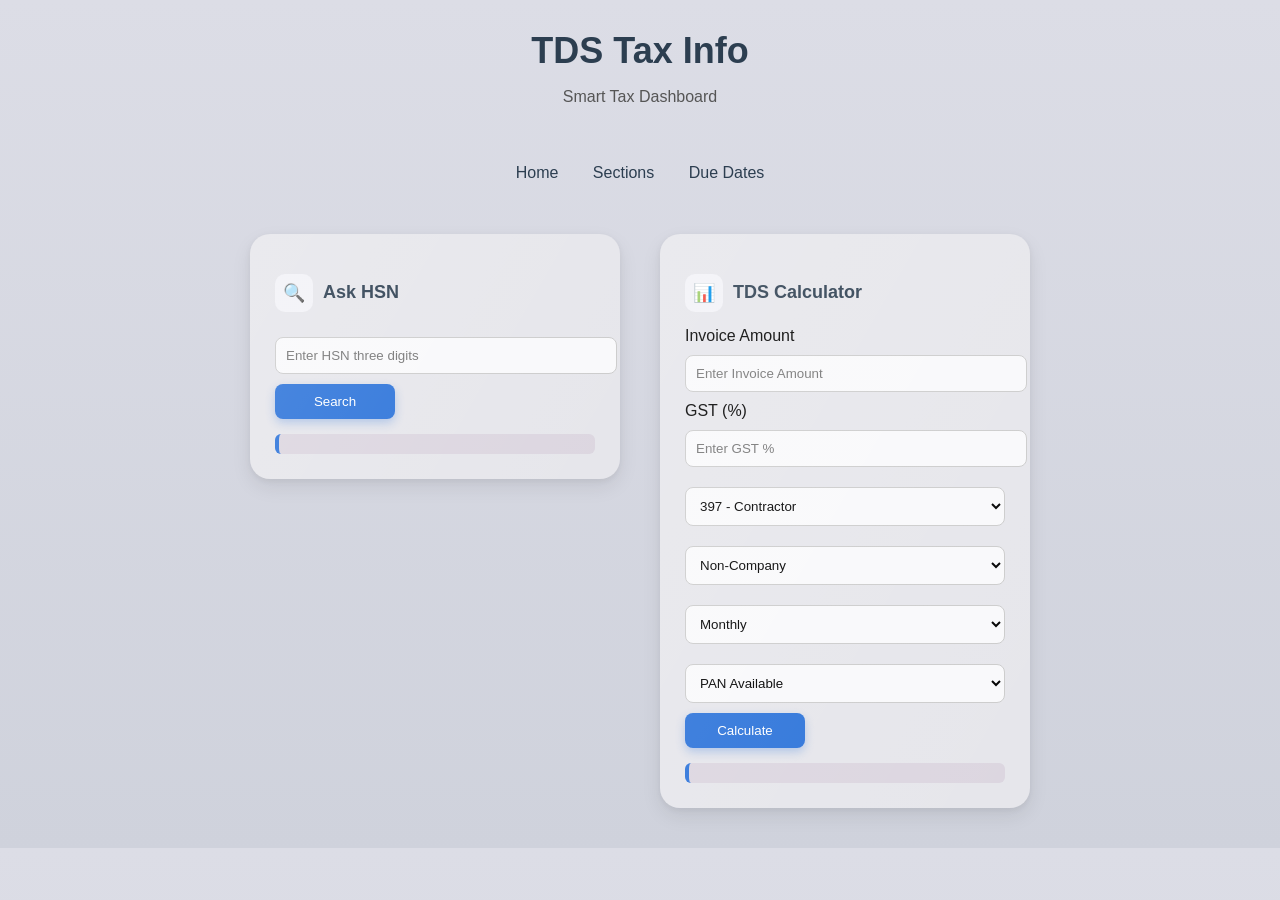
<file: index.html>
<!DOCTYPE html>
<html>
<head>
  <title>TDS Tax Info</title>
  <link rel="stylesheet" href="style.css">
</head>

<body>

<header>
  <h1>TDS Tax Info</h1>
  <p>Smart Tax Dashboard</p>
</header>

<nav>
  <a href="index.html">Home</a>
  <a href="sections.html">Sections</a>
  <a href="due-dates.html">Due Dates</a>
</nav>

<div class="container">

<!-- HSN -->
<div class="card">
  <h2 class="title"><span class="icon">🔍</span> Ask HSN</h2>
  <input type="text" id="hsn" placeholder="Enter HSN three digits">
  <button onclick="findHSN()">Search</button>
  <div id="hsnResult" class="result"></div>
</div>

<!-- CALCULATOR -->
<div class="card">
  <h2 class="title">
    <span class="icon">📊</span>
    TDS Calculator
  </h2>

  <label>Invoice Amount</label>
  <input type="number" id="invoiceAmount" placeholder="Enter Invoice Amount">

  <label>GST (%)</label>
  <input type="number" id="gstPercent" placeholder="Enter GST %">

  <select id="section" onchange="updateOptions()"></select>

  <div id="extraOptions"></div>

  <select id="period">
    <option value="monthly">Monthly</option>
    <option value="yearly">Yearly</option>
  </select>

  <select id="pan">
    <option value="yes">PAN Available</option>
    <option value="no">No PAN (20%)</option>
  </select>

  <button onclick="calculateTDS()">Calculate</button>

  <div id="result" class="result"></div>
</div>

</div>

<script src="database.js"></script>
<script src="script.js"></script>

</body>
</html>
</file>
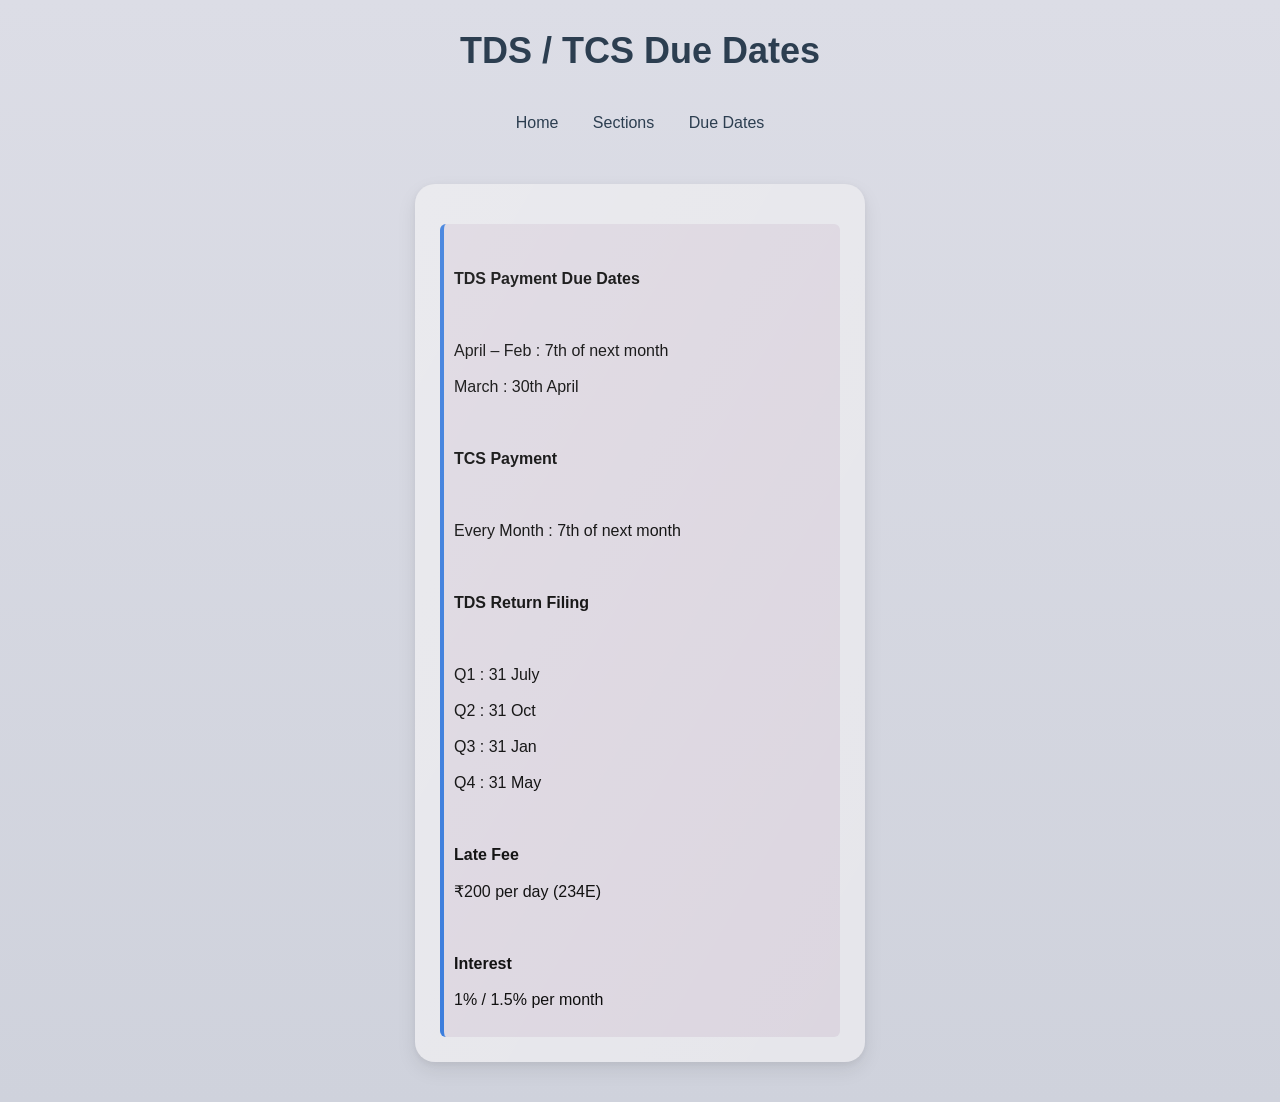
<file: due-dates.html>
<!DOCTYPE html>
<html>
<head>
  <title>Due Dates</title>
  <link rel="stylesheet" href="style.css">
</head>

<body>

<header>
  <h1>TDS / TCS Due Dates</h1>
</header>

<nav>
  <a href="index.html">Home</a>
  <a href="sections.html">Sections</a>
  <a href="due-dates.html">Due Dates</a>
</nav>

<div class="container">

<div class="card" style="width:400px">

<div class="result">

<b>TDS Payment Due Dates</b><br><br>

April – Feb : 7th of next month<br>
March       : 30th April<br><br>

<b>TCS Payment</b><br><br>

Every Month : 7th of next month<br><br>

<b>TDS Return Filing</b><br><br>

Q1 : 31 July<br>
Q2 : 31 Oct<br>
Q3 : 31 Jan<br>
Q4 : 31 May<br><br>

<b>Late Fee</b><br>
₹200 per day (234E)<br><br>

<b>Interest</b><br>
1% / 1.5% per month

</div>

</div>

</div>

</body>
</html>
</file>
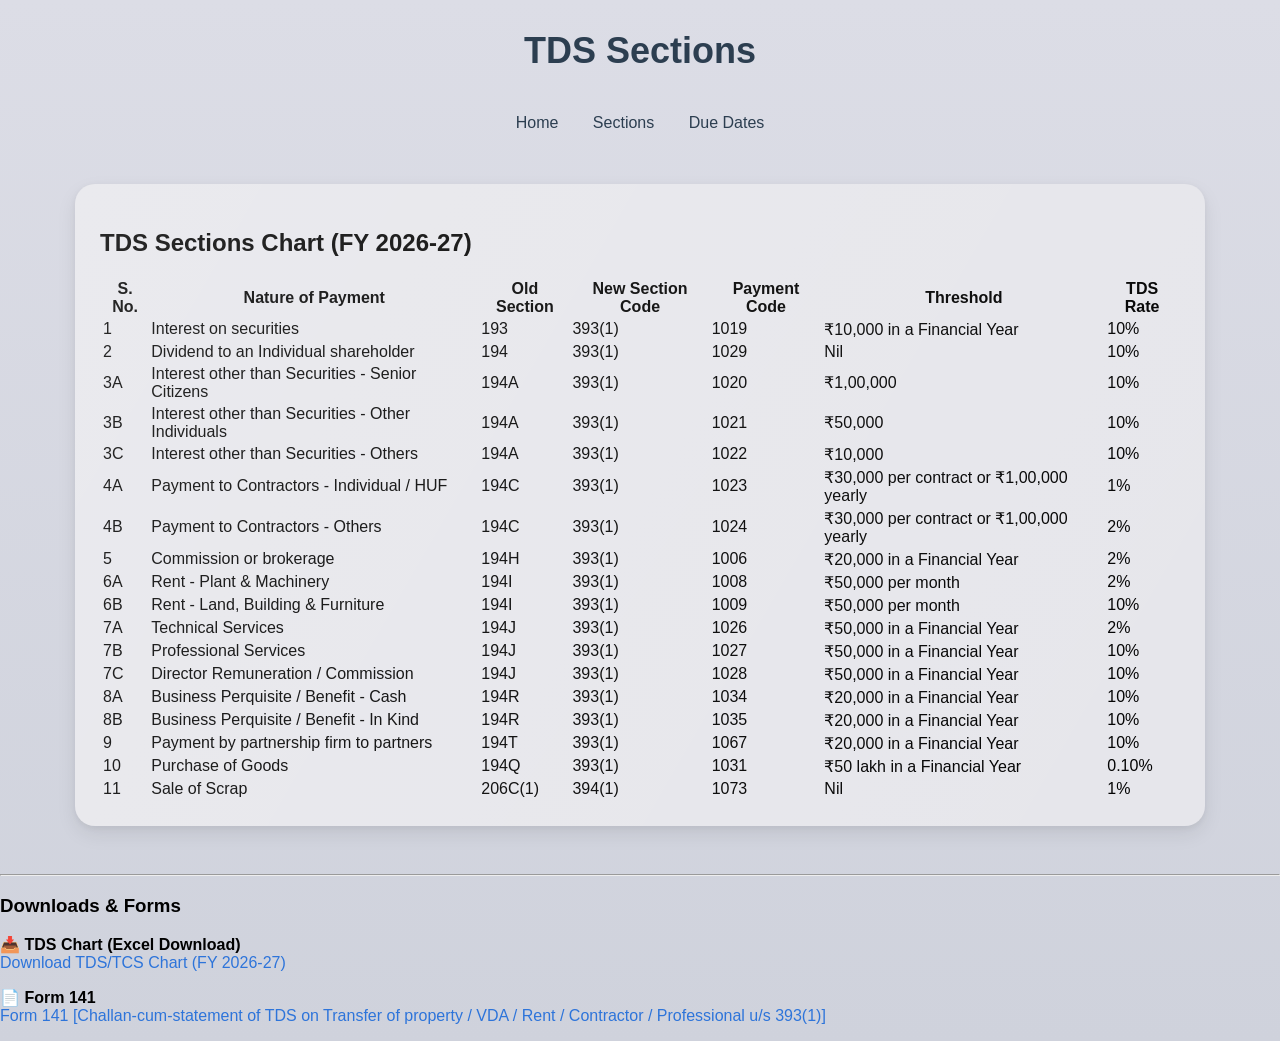
<file: sections.html>
<!DOCTYPE html>
<html>
<head>
  <title>TDS Sections</title>
  <link rel="stylesheet" href="style.css">
</head>

<body>

<header>
  <h1>TDS Sections</h1>
</header>

<nav>
  <a href="index.html">Home</a>
  <a href="sections.html">Sections</a>
  <a href="due-dates.html">Due Dates</a>
</nav>

<div class="container">

<div class="card" style="width:90%">

<h2>TDS Sections Chart (FY 2026-27)</h2>

<div style="overflow-x:auto;">

<table class="tds-table">

<thead>
<tr>
  <th>S. No.</th>
  <th>Nature of Payment</th>
  <th>Old Section</th>
  <th>New Section Code</th>
  <th>Payment Code</th>
  <th>Threshold</th>
  <th>TDS Rate</th>
</tr>
</thead>

<tbody>

<tr>
<td>1</td>
<td>Interest on securities</td>
<td>193</td>
<td>393(1)</td>
<td>1019</td>
<td>₹10,000 in a Financial Year</td>
<td>10%</td>
</tr>

<tr>
<td>2</td>
<td>Dividend to an Individual shareholder</td>
<td>194</td>
<td>393(1)</td>
<td>1029</td>
<td>Nil</td>
<td>10%</td>
</tr>

<tr>
<td>3A</td>
<td>Interest other than Securities - Senior Citizens</td>
<td>194A</td>
<td>393(1)</td>
<td>1020</td>
<td>₹1,00,000</td>
<td>10%</td>
</tr>

<tr>
<td>3B</td>
<td>Interest other than Securities - Other Individuals</td>
<td>194A</td>
<td>393(1)</td>
<td>1021</td>
<td>₹50,000</td>
<td>10%</td>
</tr>

<tr>
<td>3C</td>
<td>Interest other than Securities - Others</td>
<td>194A</td>
<td>393(1)</td>
<td>1022</td>
<td>₹10,000</td>
<td>10%</td>
</tr>

<tr>
<td>4A</td>
<td>Payment to Contractors - Individual / HUF</td>
<td>194C</td>
<td>393(1)</td>
<td>1023</td>
<td>₹30,000 per contract or ₹1,00,000 yearly</td>
<td>1%</td>
</tr>

<tr>
<td>4B</td>
<td>Payment to Contractors - Others</td>
<td>194C</td>
<td>393(1)</td>
<td>1024</td>
<td>₹30,000 per contract or ₹1,00,000 yearly</td>
<td>2%</td>
</tr>

<tr>
<td>5</td>
<td>Commission or brokerage</td>
<td>194H</td>
<td>393(1)</td>
<td>1006</td>
<td>₹20,000 in a Financial Year</td>
<td>2%</td>
</tr>

<tr>
<td>6A</td>
<td>Rent - Plant & Machinery</td>
<td>194I</td>
<td>393(1)</td>
<td>1008</td>
<td>₹50,000 per month</td>
<td>2%</td>
</tr>

<tr>
<td>6B</td>
<td>Rent - Land, Building & Furniture</td>
<td>194I</td>
<td>393(1)</td>
<td>1009</td>
<td>₹50,000 per month</td>
<td>10%</td>
</tr>

<tr>
<td>7A</td>
<td>Technical Services</td>
<td>194J</td>
<td>393(1)</td>
<td>1026</td>
<td>₹50,000 in a Financial Year</td>
<td>2%</td>
</tr>

<tr>
<td>7B</td>
<td>Professional Services</td>
<td>194J</td>
<td>393(1)</td>
<td>1027</td>
<td>₹50,000 in a Financial Year</td>
<td>10%</td>
</tr>

<tr>
<td>7C</td>
<td>Director Remuneration / Commission</td>
<td>194J</td>
<td>393(1)</td>
<td>1028</td>
<td>₹50,000 in a Financial Year</td>
<td>10%</td>
</tr>

<tr>
<td>8A</td>
<td>Business Perquisite / Benefit - Cash</td>
<td>194R</td>
<td>393(1)</td>
<td>1034</td>
<td>₹20,000 in a Financial Year</td>
<td>10%</td>
</tr>

<tr>
<td>8B</td>
<td>Business Perquisite / Benefit - In Kind</td>
<td>194R</td>
<td>393(1)</td>
<td>1035</td>
<td>₹20,000 in a Financial Year</td>
<td>10%</td>
</tr>

<tr>
<td>9</td>
<td>Payment by partnership firm to partners</td>
<td>194T</td>
<td>393(1)</td>
<td>1067</td>
<td>₹20,000 in a Financial Year</td>
<td>10%</td>
</tr>

<tr>
<td>10</td>
<td>Purchase of Goods</td>
<td>194Q</td>
<td>393(1)</td>
<td>1031</td>
<td>₹50 lakh in a Financial Year</td>
<td>0.10%</td>
</tr>

<tr>
<td>11</td>
<td>Sale of Scrap</td>
<td>206C(1)</td>
<td>394(1)</td>
<td>1073</td>
<td>Nil</td>
<td>1%</td>
</tr>

</tbody>
</table>

</div>

</div>

</div>

</body>
</html>
<hr>

<h3>Downloads & Forms</h3>

<p>
  📥 <b>TDS Chart (Excel Download)</b><br>
  <a href="tds-chart.xlsx" download>
    Download TDS/TCS Chart (FY 2026-27)
  </a>
</p>

<p>
  📄 <b>Form 141</b><br>
  <a href="https://www.incometax.gov.in/iec/foportal/help/all-topics/e-filing-services/form-141-challan-cum-statement-deduction-tax-us-3931-UM" target="_blank">
    Form 141 [Challan-cum-statement of TDS on Transfer of property / VDA / Rent / Contractor / Professional u/s 393(1)]
  </a>
</p>
</file>
<file: style.css>
body {
  margin: 0;
  font-family: Arial, sans-serif;
  background: linear-gradient(180deg, #dcdde6, #cfd2dc);
}

/* HEADER */
header {
  text-align: center;
  padding: 30px 20px;
  color: #2c3e50;
}

header h1 {
  margin: 0;
  font-size: 36px;
}

header p {
  color: #555;
}

/* NAV */
nav {
  text-align: center;
  padding: 12px;
}

nav a {
  color: #2c3e50;
  margin: 0 15px;
  text-decoration: none;
  font-weight: 500;
}

/* CONTAINER */
.container {
  display: flex;
  justify-content: center;
  align-items: flex-start;
  gap: 40px;
  padding: 40px;
  flex-wrap: wrap;
}

/* CARD */
.card {
  background: #e6e6eb;
  padding: 25px;
  width: 320px;
  border-radius: 20px;
  position: relative;

  /* 🔥 PREMIUM SHADOW */
  box-shadow:
    0 8px 20px rgba(0, 0, 0, 0.08),
    0 2px 6px rgba(0, 0, 0, 0.05);

  transition: all 0.3s ease;
}

/* ✨ SOFT GLOW */
.card::before {
  content: "";
  position: absolute;
  inset: 0;
  border-radius: 20px;
  background: linear-gradient(120deg, rgba(255,255,255,0.4), transparent);
  opacity: 0.4;
  pointer-events: none;
}

/* 🔥 HOVER EFFECT */
.card:hover {
  transform: translateY(-6px);
  box-shadow:
    0 15px 35px rgba(0, 0, 0, 0.12),
    0 5px 15px rgba(0, 0, 0, 0.08);
}

/* SMALL CARD */
.small {
  width: 300px;
  text-align: center;
}

/* TITLE */
.title {
  display: flex;
  align-items: center;
  gap: 10px;
  color: #2c3e50;
  font-weight: 600;
  font-size: 18px;
}

/* ICON */
.icon {
  background: #f2f2f7;
  padding: 8px;
  border-radius: 10px;
}

/* INPUT */
input, select {
  width: 100%;
  padding: 10px;
  margin: 10px 0;
  border-radius: 8px;
  border: 1px solid #ccc;
  background: #f9f9fb;
}

/* BUTTON */
button {
  background: #2d74da;
  color: white;
  padding: 10px;
  border: none;
  border-radius: 8px;
  cursor: pointer;
  width: 120px;

  box-shadow: 0 4px 10px rgba(45, 116, 218, 0.3);
}

button:hover {
  background: #1b5fc4;
  box-shadow: 0 6px 15px rgba(45, 116, 218, 0.4);
}

/* RESULT */
.result {
  margin-top: 15px;
  background: #dcd6e0;
  padding: 10px;
  border-left: 4px solid #2d74da;
  border-radius: 6px;
  white-space: pre-line;
}

/* LINKS */
a {
  color: #2d74da;
  text-decoration: none;
}

a:hover {
  text-decoration: underline;
}
</file>
